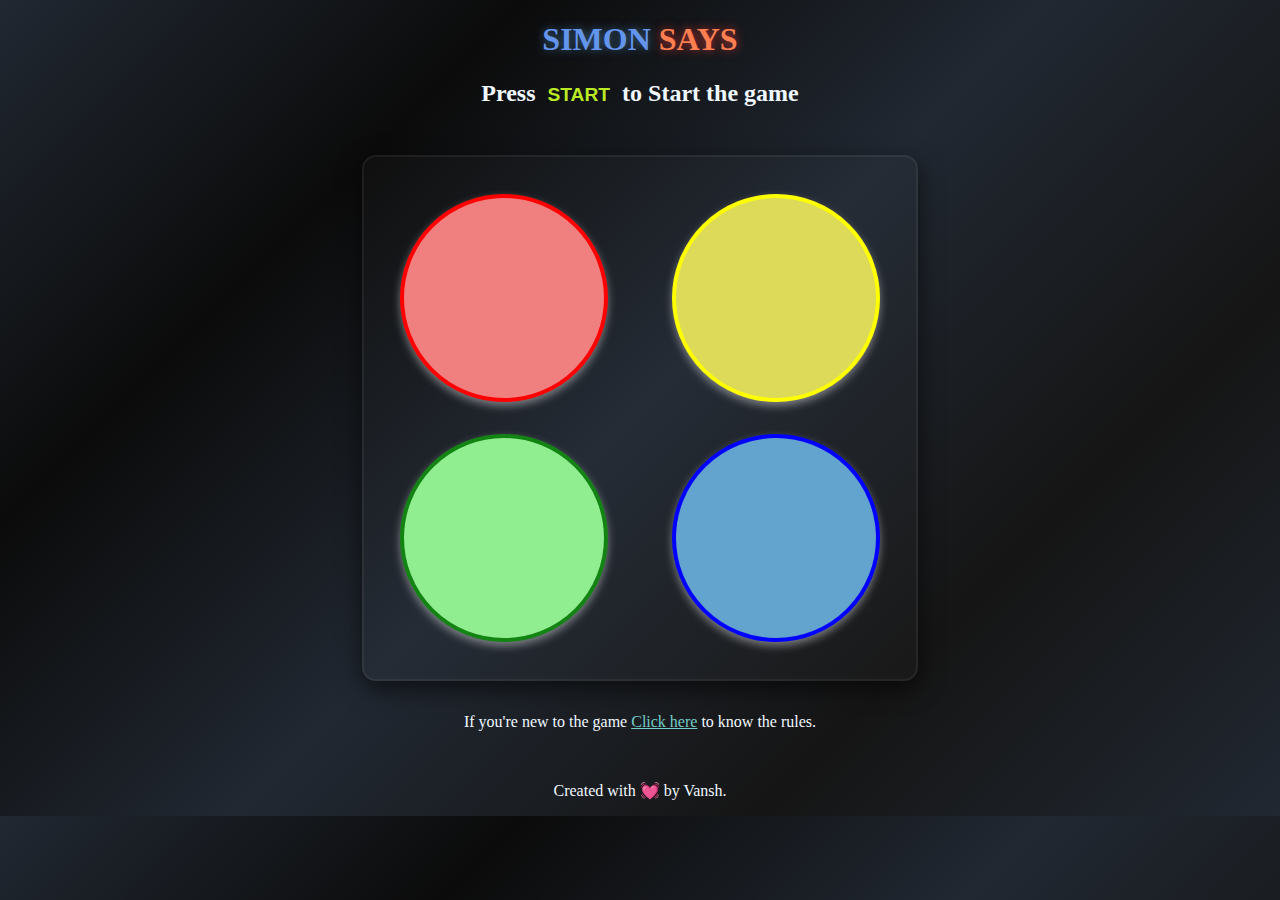
<file: index.html>
<!DOCTYPE html>
<html lang="en">

<head>
    <meta charset="UTF-8">
    <meta name="viewport" content="width=device-width, initial-scale=1.0">
    <title>SIMON SAYS</title>
    <link rel="stylesheet" href="style.css">

    <style>
        #newtogame {
            color: aliceblue;
        }

        #clickhere {
            color: #74ccc7;
        }

        #vansh {
            color: aliceblue;
        }
    </style>
</head>

<body>

    <h1>
        <span id="simon">SIMON</span> <span id="says">SAYS</span>
    </h1>

    <h2 class="heading">Press <button class="startbutton"> <b>START</b></button> to Start the game</h2>

    <div class="btn-container">
        <div class="line1">
            <div class="btn red" type="button" id="red"></div>
            <div class="btn green" type="button" id="green"></div>
        </div>
        <div class="line2">
            <div class="btn yellow" type="button" id="yellow"></div>
            <div class="btn blue" type="button" id="blue"></div>

        </div>


    </div>


    <div class="game-over-modal" id="gameOverModal">
        <div class="game-over-card">
            <h1 class="game-over-title">GAME OVER!</h1>
            <div class="score-container">
                <p class="score-text">Your Score: <span id="finalScore">0</span></p>
                <p class="score-text">Highest Score: <span id="highestScore">0</span></p>
            </div>
            <button class="restart-btn">Restart Game</button>
        </div>
    </div>

    <p id="newtogame">If you're new to the game
        <a href="rules.html" id="clickhere">Click here</a>
        to know the rules.
    </p>

    <br>
    <p id="vansh">Created with &#128147 by Vansh.</p>



    <script src="app.js"></script>

</body>

</html>
</file>
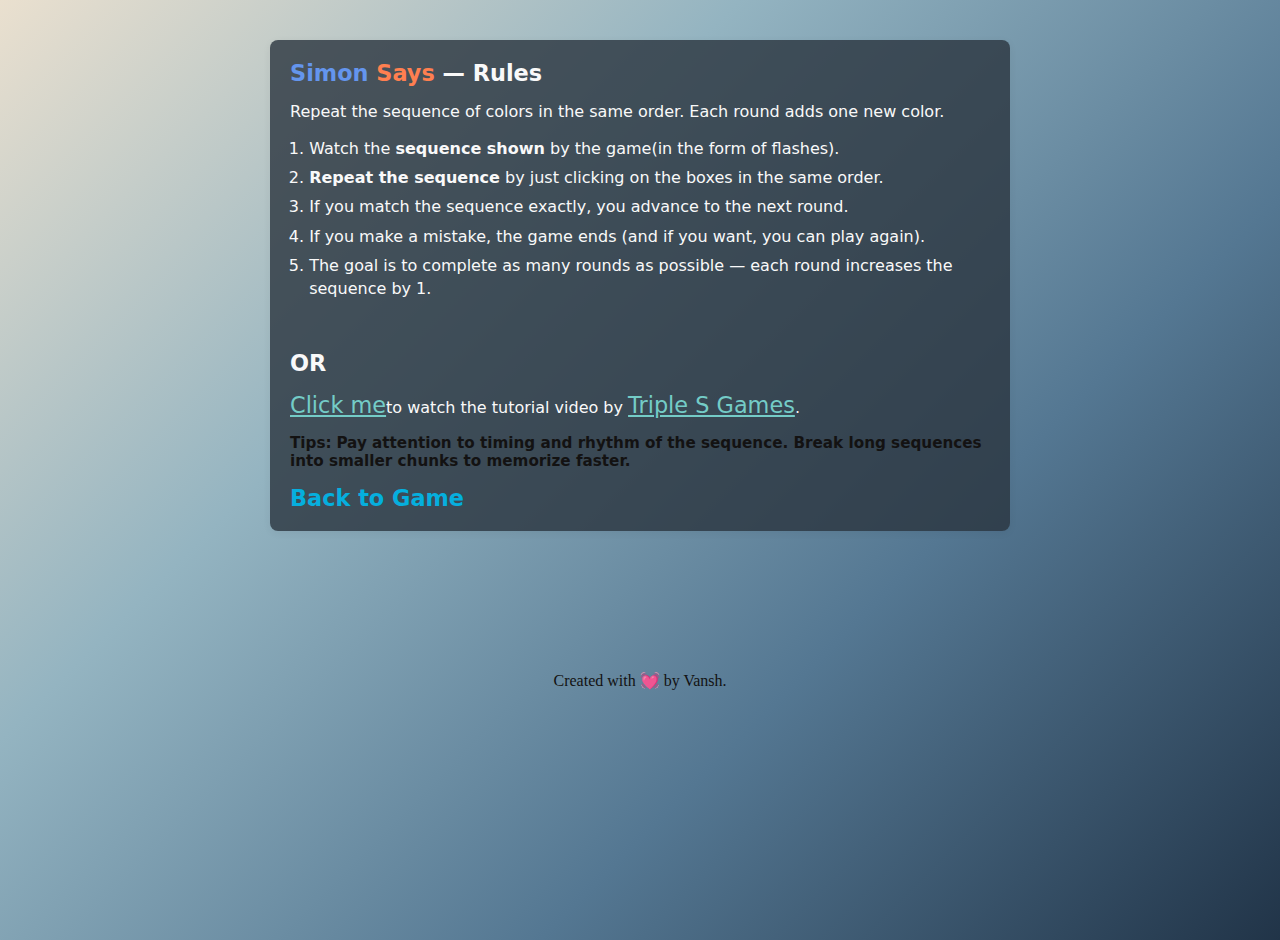
<file: rules.html>
<!DOCTYPE html>
<html lang="en">

<head>
    <meta charset="UTF-8" />
    <meta name="viewport" content="width=device-width, initial-scale=1.0" />
    <title>Game-Rules</title>
    <style>
        body {
            background: linear-gradient(-45deg, #213448, #547792, #94B4C1, #EAE0CF);
            height: 100vh;
            width: 100vw;
            color: #e5e7eb;
            margin: 0;
            padding: 0;
        }

        .rules {
            max-width: 700px;
            margin: 40px auto;
            font-family: system-ui, -apple-system, "Segoe UI", Roboto, Arial;
            color: rgb(249, 249, 249);
            padding: 20px;
            background: #2a333dcb;
            border-radius: 8px;
            box-shadow: 0 2px 8px rgba(0, 0, 0, 0.06);
        }

        h1 {
            margin: 0 0 8px;
            font-size: 1.4rem;
        }

        #simon {
            color: cornflowerblue;
        }

        #says {
            color: coral;
        }

        ol {
            margin: 12px 0;
            padding-left: 1.2rem;
        }

        li {
            margin: 6px 0;
            line-height: 1.45;
        }

        .notes {
            margin-top: 12px;
            color: #131212;
            font-size: 0.95rem;
        }

        a {
            color: #05afde;
            text-decoration: none;
            font-size: 1.4rem;
        }

        #ytlink {
            color: #74ccc7;
            text-decoration: underline;

        }

        #vansh-rules {
            text-align: center;
            margin-top: 140px;
            color: #131212;
        }
    </style>
</head>

<body>
    <main class="rules">
        <header>
            <h1><span id="simon">Simon</span> <span id="says">Says</span> — Rules</h1>
            <p>
                Repeat the sequence of colors in the same order. Each round adds one
                new color.
            </p>
        </header>

        <ol>
            <li>Watch the <b>sequence shown</b> by the game(in the form of flashes).</li>
            <li>
                <b>Repeat the sequence</b> by just clicking on the boxes in the same order.
            </li>
            <li>
                If you match the sequence exactly, you advance to the next round.
            </li>
            <li>
                If you make a mistake, the game ends (and if you want, you can play
                again).
            </li>
            <li>
                The goal is to complete as many rounds as possible — each round
                increases the sequence by 1.
            </li>
        </ol>
        <BR></BR>
        <h1>OR</h1>
        <p><a href="https://youtu.be/EWJ5uYwQJGU?si=auqxpJVmMcneDQv0" id="ytlink">Click me</a>to watch the tutorial
            video by <a href="https://youtube.com/@triplesgames?si=iltHhYY5efiSYFWM" id="ytlink">Triple S Games</a>.
        </p>


        <p class="notes">
            <strong>Tips:</strong> <b> Pay attention to timing and rhythm of the
                sequence. Break long sequences into smaller chunks to memorize faster. </b>
        </p>
        <a href="index.html"> <b>Back to Game</b></a>
    </main>
    <p id="vansh-rules">Created with &#128147 by Vansh.</p>
</body>

</html>
</file>
<file: style.css>
body {
    text-align: center;
    background: linear-gradient(-45deg, #212832, rgb(21, 21, 21), #212832, rgb(11, 11, 11), #212832);
}

.btn {
    height: 200px;
    width: 200px;
    border-radius: 50%;
    border: 4px solid black;
    margin: 2rem;
    box-shadow: 0 4px 8px rgba(255, 255, 255, 0.415);
    cursor: pointer;
}

.startbutton {
    color: rgb(187, 233, 35);
    background-color: transparent;
    font-size: 1.2rem;
    font-weight: 600;
    border-radius: 0.5rem;
    font-family: sans-serif;
    margin-bottom: 1rem;
    border: none;
    cursor: pointer;
}

#simon {
    color: cornflowerblue;
    text-shadow: 0 0 10px rgba(107, 188, 255, 0.5);
}

#says {
    color: coral;
    text-shadow: 0 0 10px rgba(227, 59, 59, 0.838);
}


h2 {
    color: aliceblue;
}

.heading {
    animation: upDown 2s ease infinite;
}

@keyframes upDown {

    0%,
    100% {
        transform: translateY(0);
    }

    50% {
        transform: perspective(200px) translateZ(-50px);
    }

}

.btn-container {
    margin-left: 28%;
    margin-right: 28%;
    margin-top: 2rem;
    margin-bottom: 2rem;
    display: flex;
    justify-content: center;

    padding: 5px;
    background: rgba(255, 255, 255, 0.02);
    border: 2px solid rgba(255, 255, 255, 0.06);
    border-radius: 14px;
    box-shadow: 0 8px 24px rgba(0, 0, 0, 0.6);
    box-sizing: border-box;

}

.red {
    background-color: lightcoral;
    border-color: red;
}

.green {
    background-color: lightgreen;
    border-color: rgb(19, 131, 19);
}

.yellow {
    background-color: rgb(221, 218, 89);
    border-color: rgb(255, 255, 0);
}

.blue {
    background-color: rgb(98, 164, 205);
    border-color: blue;
}

.flash {
    background-color: lightgray;
}

.userflash {
    background-color: lightgray;
}



.game-over-modal {
    display: none;
    position: fixed;
    top: 0;
    left: 0;
    width: 100%;
    height: 100%;
    background-color: rgba(23, 22, 22, 0.7);
    z-index: 999;
    align-items: center;
    justify-content: center;
}

.game-over-modal.show {
    display: flex;
    animation: fadeIn 0.5s ease-in;
}

.game-over-card {
    background-color: #1a1a2e;
    border-radius: 15px;
    padding: 3rem 2rem;
    box-shadow: 0 20px 60px rgba(16, 16, 16, 0.8);
    text-align: center;
    max-width: 400px;
    animation: slideInCard 0.6s cubic-bezier(0.68, -0.55, 0.265, 1.55);
}

.game-over-title {
    color: #ff6b6b;
    font-size: 2.5rem;
    margin: 0 0 1.5rem 0;
    text-shadow: 0 0 10px rgba(255, 107, 107, 0.5);
}

.score-container {
    background-color: #16213e;
    padding: 1.5rem;
    border-radius: 10px;
    margin: 1.5rem 0;
    border: 2px solid #0f3460;
}

.score-text {
    color: #e0e0e0;
    font-size: 1.2rem;
    margin: 0.5rem 0;
    font-weight: 500;
}

.score-text span {
    color: #ffd60a;
    font-weight: bold;
    font-size: 1.4rem;
}

.restart-btn {
    background: linear-gradient(135deg, #667eea 0%, #764ba2 100%);
    color: white;
    border: none;
    padding: 1rem 2rem;
    font-size: 1.1rem;
    font-weight: bold;
    border-radius: 8px;
    cursor: pointer;
    margin-top: 1rem;
    transition: all 0.3s ease;
    box-shadow: 0 5px 15px rgba(102, 126, 234, 0.4);
}

.restart-btn:hover {
    transform: scale(1.05);
    box-shadow: 0 8px 20px rgba(102, 126, 234, 0.6);
}

.restart-btn:active {
    transform: scale(0.98);
}

@keyframes fadeIn {
    from {
        opacity: 0;
    }

    to {
        opacity: 1;
    }
}

@keyframes slideInCard {
    from {
        transform: translateY(-50px);
        opacity: 0;
    }

    to {
        transform: translateY(0);
        opacity: 1;
    }
}


@media (max-width: 500px) {
    body {
        padding: 0;
        margin: 0;
        min-height: 100vh;
        height: 100%;
        width: 100%;
        display: flex;
        flex-direction: column;
    }

    .btn {
        height: 120px;
        width: 100px;
    }

    h1 {
        font-size: 1.6rem;
    }

    h2 {
        font-size: 0.95rem;
    }


    .btn-container {
        max-width: 90%;
        max-height: 500px;
        width: calc(100% - 24px);
        margin: 0.8rem auto;
        padding: 12px;
        background: rgba(255, 255, 255, 0.02);
        border: 2px solid rgba(255, 255, 255, 0.06);
        border-radius: 24px;
        box-shadow: 0 8px 24px rgba(0, 0, 0, 0.6);
        display: flex;
        flex-direction: column;
        gap: 10px;
        box-sizing: border-box;
        flex-grow: 1;
        justify-content: center;
        align-items: center;
    }


    .line1,
    .line2 {
        display: flex;
        width: 100%;
        justify-content: space-evenly;
        align-items: center;
        gap: 0.5px;
        box-sizing: border-box;
    }

    .btn {
        margin: 0;
        height: 96px;
        width: 96px;
        border-radius: 50%;
        border-width: 3px;
        box-shadow: 0 6px 18px rgba(0, 0, 0, 0.35);
    }


}
</file>
